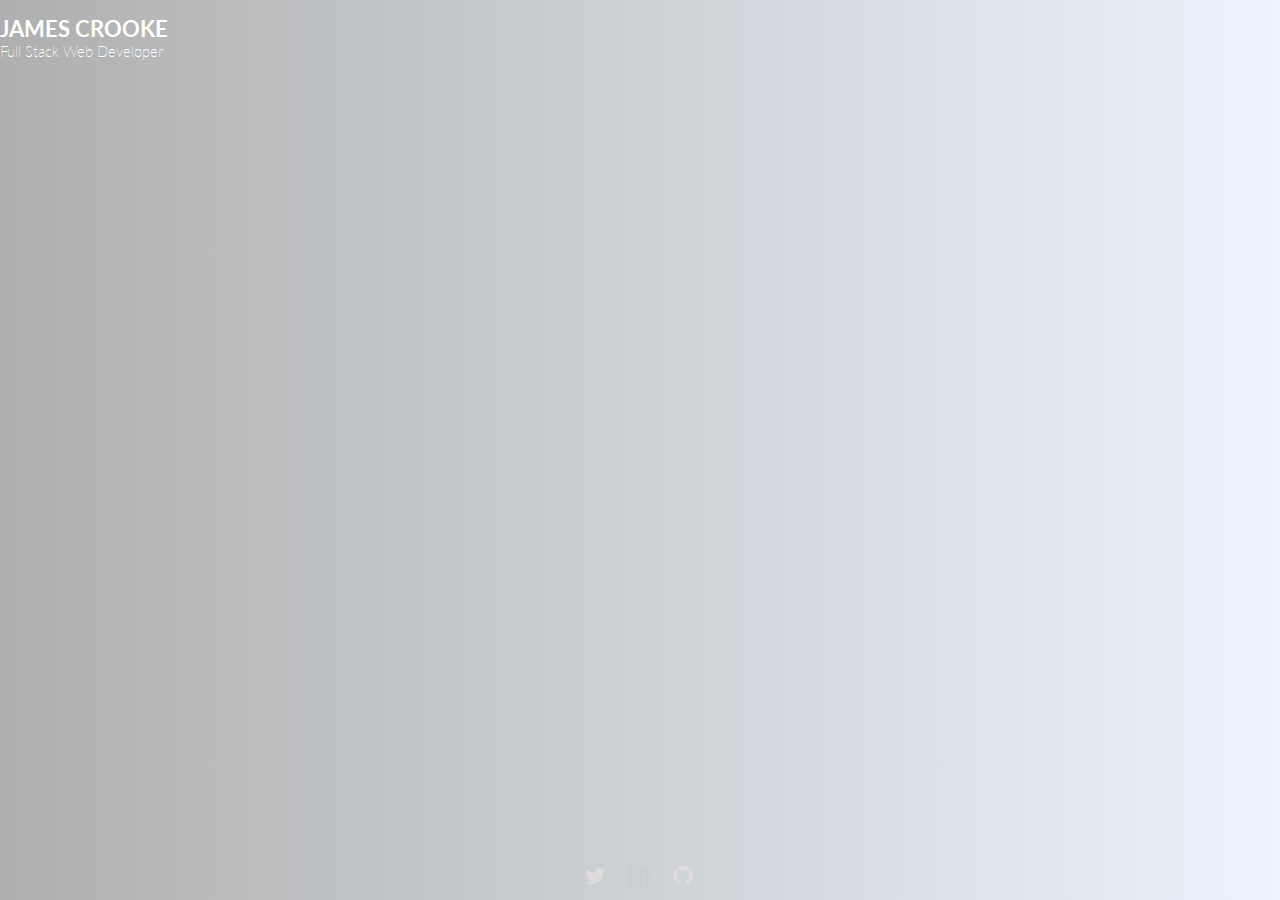
<file: index.html>
<!DOCTYPE html>
<html>
<head>
  <title>James's Portfolio</title>
  <meta charset="utf-8"/>
  <meta name="viewport" content="height=device-height, initial-scale=1, width=device-width, initial-scale=1.0, viewport-fit=cover">
  <meta name="description" content="The online portfolio of James Crooke">
  <meta property="og:title" content="James Crooke's Portfolio" />
  <meta property="og:description" content="My online portfolio." />
  <meta property="og:image" content="https://doulosiyxy.github.io/portfolio/images/thumbnail.jpg" />
  <meta property="og:url" content="https://doulosiyxy.github.io/portfolio" />
  <meta name="twitter:title" content="James Crooke's Portfolio" />
  <meta name="twitter:description" content="My online portfolio." />
  <meta name="twitter:image" content="https://doulosiyxy.github.io/portfolio/images/thumbnail.jpg" />
  <meta name="twitter:card" content="summary_large_image" />
  <link rel="stylesheet" href="https://maxcdn.bootstrapcdn.com/bootstrap/3.3.6/css/bootstrap.min.css" integrity="sha384-1q8mTJOASx8j1Au+a5WDVnPi2lkFfwwEAa8hDDdjZlpLegxhjVME1fgjWPGmkzs7" crossorigin="anonymous">
  <link href='https://fonts.googleapis.com/css?family=Roboto:300,400,700|Lato:100,200,300,400,700,800,400italic,700italic&subset=latin,latin-ext' rel='stylesheet' type='text/css'>
  <link rel='stylesheet' type='text/css' href='css/main.css'/>
  <link rel="icon" type="image/png" href="https://www.dl.dropboxusercontent.com/s/19d2jggek8qh95k/favicon.png?dl=0"/>
</head>
<body id="background" >
<div class="gradient gradient-wrapper">
  <!-- Navigation Bar -->
  <header id="home-nav" class="container">
    <div class="row">
      <div class="titles col-sm-4">
        <h2>James Crooke</h2>
        <h3>Full Stack Web Developer</h3>
      </div>
      <nav id="h-nav" class="col-sm-8">
        <div id="main-nav">
          <span><a href="index.html"><i class="glyphicon glyphicon-home"></i></a></span>
            <span><a href="about.html"><i class="glyphicon glyphicon-user"></i></a></span>
            <span class="projects-link" ><a><i class="glyphicon glyphicon-th-large"></i></a></span>
            <span><a id="contact-link" href="contact.html"><i class="glyphicon glyphicon-envelope"></i></a></span>
        </div>
      </nav>
    </div>
  </header>

  <!-- Opening Titles
  <section class="jumbotron ">
    <div class="">
      <div class="title-wrapper">
        <h2>James Crooke</h2>
        <h3><span>Front-end</span> <span>Web</span> <span>Developer<span></h3>
      </div>
    </div>
  </section>-->

  <!-- main content -->
  <div class="projects">
    <div class="project-rows bottom">
      <div class="project-figure one">
        <h2>FreeCodeCamp & Leetcode</h2>
        <p>A collection of my certification & leetcode solutions.</p>
        <img class="fcc-icon" src="assets/fcc.svg">
      </div>
      <div class="project-figure two">
        <h2>Projects</h2>
        <p>A collection of examples of my work.</p>
        <img class="exeg-icon" src="assets/lb.svg">
       </div>
      </div>
    <div class="project-rows top">
      <div class="project-figure three">
        <h2>Apps & Animations</h2>
        <p>Responsive HTML, CSS, JavaScript & GSAP apps and animations by me.</p>
        <img src="assets/la.svg">
      </div>
       <div class="project-figure four">
         <h2>CodePen</h2>
         <p>FreeCodeCamp Solutions, Data Visualistions, Animations & Apps.</p>
         <img src="assets/codepen-icon.svg"></div>
       </div>
     </div>


  <footer id="home-footer">
    <div>
      <img class="twitter" width="20px" height="20px" src="assets/twitter.svg">
      <img class="linkedin" width="20px" height="20px" src="assets/linkedin.svg">
      <img class="github" width="20px" height="20px" src="assets/github.svg">
    </div>
  </footer>

  <script src="https://code.jquery.com/jquery-3.2.1.min.js"></script>
  <script src='js/main.js'></script>
</div>
</body>
</html>
</file>
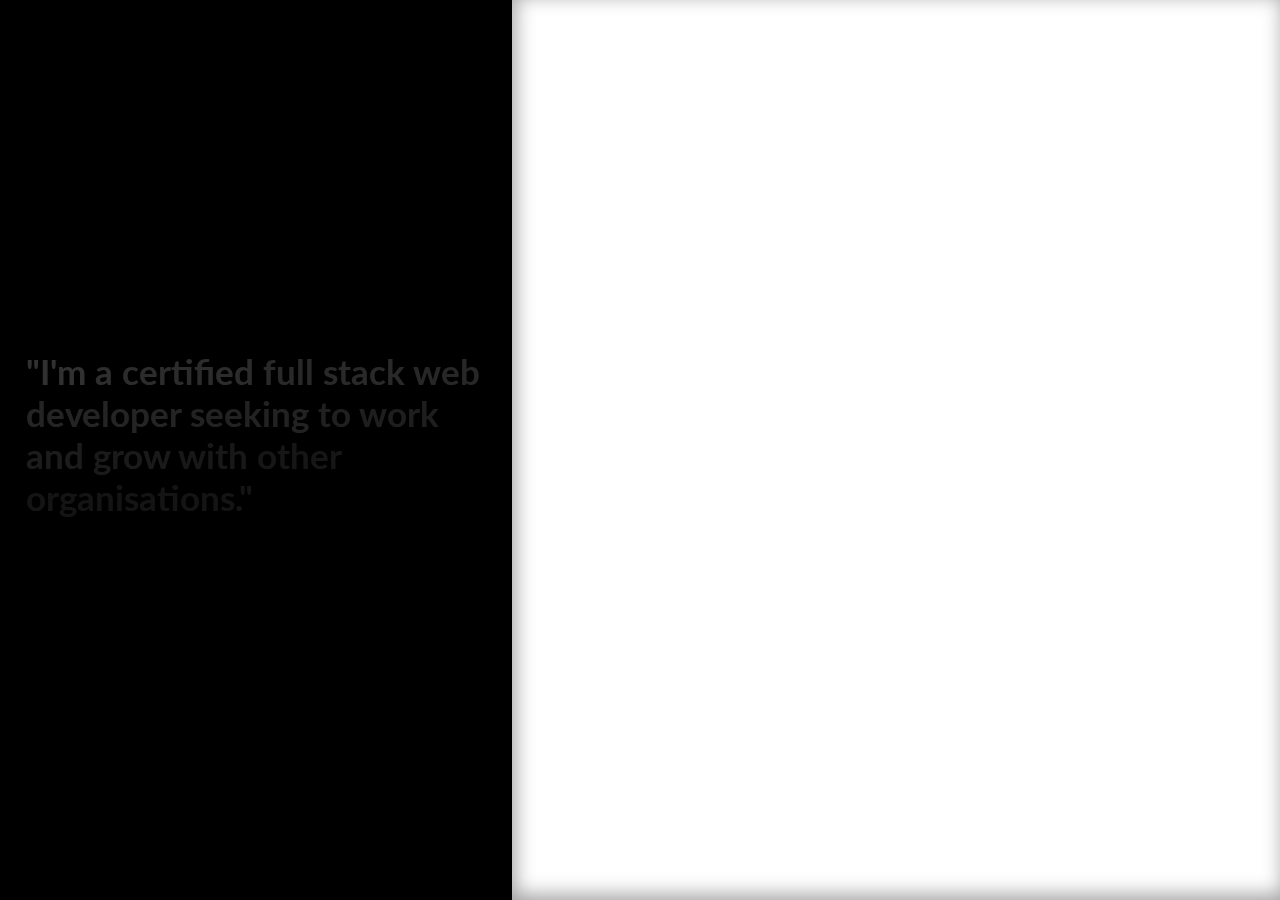
<file: about.html>
<!DOCTYPE html>
<html>
<head>
  <title>James's Portfolio</title>
  <meta charset="utf-8"/>
  <meta name="viewport" content="width=device-width, initial-scale=1.0">
  <meta name="description" content="The online portfolio of James Crooke">
  <meta property="og:title" content="James Crooke's Portfolio" />
  <meta property="og:description" content="My online portfolio." />
  <meta property="og:image" content="https://doulosiyxy.github.io/portfolio/images/thumbnail.jpg" />
  <meta property="og:url" content="https://doulosiyxy.github.io/portfolio" />
  <meta name="twitter:title" content="James Crooke's Portfolio" />
  <meta name="twitter:description" content="My online portfolio." />
  <meta name="twitter:image" content="https://doulosiyxy.github.io/portfolio/images/thumbnail.jpg" />
  <meta name="twitter:card" content="summary_large_image" />
  <link rel="stylesheet" href="https://maxcdn.bootstrapcdn.com/bootstrap/3.3.6/css/bootstrap.min.css" integrity="sha384-1q8mTJOASx8j1Au+a5WDVnPi2lkFfwwEAa8hDDdjZlpLegxhjVME1fgjWPGmkzs7" crossorigin="anonymous">
  <link href='https://fonts.googleapis.com/css?family=Roboto:300,400,700|Lato:100,200,300,400,700,800,400italic,700italic&subset=latin,latin-ext' rel='stylesheet' type='text/css'>
  <link rel='stylesheet' type='text/css' href='css/main.css' />
  <link rel="icon" type="image/png" href="https://www.dl.dropboxusercontent.com/s/19d2jggek8qh95k/favicon.png?dl=0"/>
</head>
<body id="background">
  <div class="gradient gradient-wrapper">
   <!-- Navigation Bar -->
   <header id="about-nav" class="container">
     <div class="">
       <nav class="col-sm-12">
         <div id="a-nav">
           <span><a href="index.html"><i class="glyphicon glyphicon-home"></i></a></span>
           <span><a href="about.html"><i class="glyphicon glyphicon-user"></i></a></span>
           <span class="projects-link" ><a><i class="glyphicon glyphicon-th-large"></i></a></span>
           <span><a id="contact-link" href="contact.html"><i class="glyphicon glyphicon-envelope"></i></a></span>
         </div>
       </nav>
     </div>
   </header>

   <section id="about-jumbotron" class="">
      <div id="about-row" class="">
        <div id="about-title-wrap" class="">
          <h1 id="about-title"><span>"I'm </span><span>a </span><span>certified </span><span>full stack </span><span>web </span><span>developer </span><span> seeking</span><span> to</span><span> work</span><span> and</span><span> grow </span><span>with </span><span>other </span><span> organisations."</span></h1>
          <div class="skl-wrapper">
            <div class="skl gradient" >
              <h3>HTML</h3>
            </div>
            <div class="skl gradient" >
              <h3>CSS</h3>
            </div>
            <div class="skl gradient" >
              <h3>Sass</h3>
            </div>
            <div class="skl gradient" >
              <h3>JS</h3>
            </div>
            <div class="skl gradient" >
              <h3>React</h3>
            </div>
            <div class="skl gradient" >
              <h3>Redux</h3>
            </div>
            <div class="skl gradient" >
              <h3>Node.js</h3>
            </div>
            <div class="skl gradient" >
              <h3>MongoDB</h3>
            </div>
            <div class="skl gradient" >
              <h3>PSQL</h3>
            </div>
            <div class="skl gradient" >
              <h3>Bash</h3>
            </div>
            <div class="skl gradient" >
              <h3>jQuery</h3>
            </div>
            <div class="skl gradient" >
              <h3>Git</h3>
            </div>
            <div class="skl gradient" >
              <h3>Python</h3>
            </div>
            <div class="skl gradient" >
              <h3>Flask</h3>
            </div>
          </div>
        </div>
        <div id="img-div-wrapper">
          <div id="about-img-wrap" class="">
            <button onclick="titleFade()" id="skill-btn" class="gradient">Skillset</button>
            <h1 id="about-title-two"><span>"I'm </span><span>a </span><span>certified </span><span>full stack </span><span>web </span><span>developer </span><span> seeking</span><span> to</span><span> work</span><span> and</span><span> grow </span><span>with </span><span>other </span><span> organisations."</span></h1>
          </div>
        </div>
      </div>
    </section>


<footer id="about-footer">
  <div>
    <img class="twitter" width="20px" height="20px" src="assets/twitter.svg">
    <img class="linkedin" width="20px" height="20px" src="assets/linkedin.svg">
    <img class="github" width="20px" height="20px" src="assets/github.svg">
  </div>
</footer>
  <script src="https://code.jquery.com/jquery-3.2.1.min.js"></script>
  <script src='js/main.js'></script>
</div>
</body>
</html>
</file>
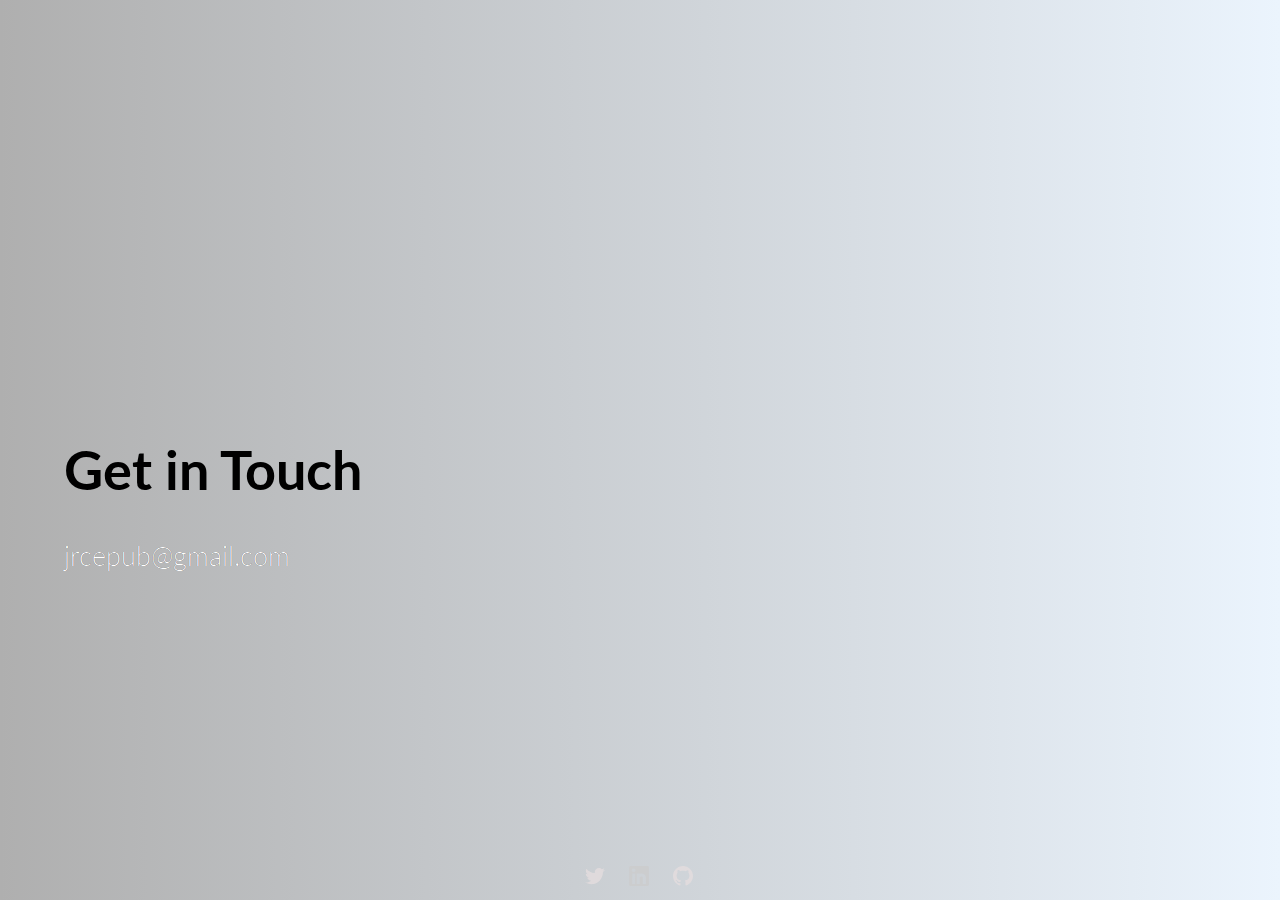
<file: contact.html>
<!DOCTYPE html>
<html>
<head>
  <title>James's Portfolio</title>
  <meta charset="utf-8"/>
  <meta name="viewport" content="width=device-width, initial-scale=1.0, viewport-fit=cover">
  <meta name="description" content="The online portfolio of James Crooke">
  <meta property="og:title" content="James Crooke's Portfolio" />
  <meta property="og:description" content="My online portfolio." />
  <meta property="og:image" content="https://doulosiyxy.github.io/portfolio/images/thumbnail.jpg" />
  <meta property="og:url" content="https://doulosiyxy.github.io/portfolio" />
  <meta name="twitter:title" content="James Crooke's Portfolio" />
  <meta name="twitter:description" content="My online portfolio." />
  <meta name="twitter:image" content="https://doulosiyxy.github.io/portfolio/images/thumbnail.jpg" />
  <meta name="twitter:card" content="summary_large_image" />
  <link rel="stylesheet" href="https://maxcdn.bootstrapcdn.com/bootstrap/3.3.6/css/bootstrap.min.css" integrity="sha384-1q8mTJOASx8j1Au+a5WDVnPi2lkFfwwEAa8hDDdjZlpLegxhjVME1fgjWPGmkzs7" crossorigin="anonymous">
  <link href='https://fonts.googleapis.com/css?family=Roboto:300,400,700|Lato:100,200,300,400,700,800,400italic,700italic&subset=latin,latin-ext' rel='stylesheet' type='text/css'>
  <link rel='stylesheet' type='text/css' href='css/main.css' />
  <link rel="icon" type="image/png" href="https://www.dl.dropboxusercontent.com/s/19d2jggek8qh95k/favicon.png?dl=0"/>
</head>
<body id="background">
<div class="gradient gradient-wrapper">
  <!-- Navigation -->
  <!--<div class="row">
    <div class="logo-wrapper col-sm-4">
      <img id="logo-icon" src="assets/jc-icon-two.svg" class="logo">
    </div>
  </div>-->
   <!-- Navigation Bar -->

  <!--<section id="contact-top" class="container" style="box-shadow: 0px -1px 20px #8d8d8d; background-color:black;">-->
    <header id="contact-nav" class="container">
      <div class="">
        <nav class="col-sm-12">
          <div id="c-nav">
            <span><a href="index.html"><i class="glyphicon glyphicon-home"></i></a></span>
            <span><a href="about.html"><i class="glyphicon glyphicon-user"></i></a></span>
            <span class="projects-link" ><a><i class="glyphicon glyphicon-th-large"></i></a></span>
            <span><a id="contact-link" href="contact.html"><i class="glyphicon glyphicon-envelope"></i></a></span>
          </div>
       </nav>
     </div>
    </header>
  <!--</section>-->


    <div id="contact-text">
      <h1>Get in Touch</h1>
      <a href="mailto:jrcepub@gmail.com"><p>jrcepub@gmail.com</a></p>
    </div>


  <footer id="contact-footer">
    <div>
      <img class="twitter" width="20px" height="20px" src="assets/twitter.svg">
      <img class="linkedin" width="20px" height="20px" src="assets/linkedin.svg">
      <img class="github" width="20px" height="20px" src="assets/github.svg">
    </div>
  </footer>
  <script src="https://code.jquery.com/jquery-3.2.1.min.js"></script>
  <script src='js/main.js'></script>
</div>
</body>
</html>
</file>
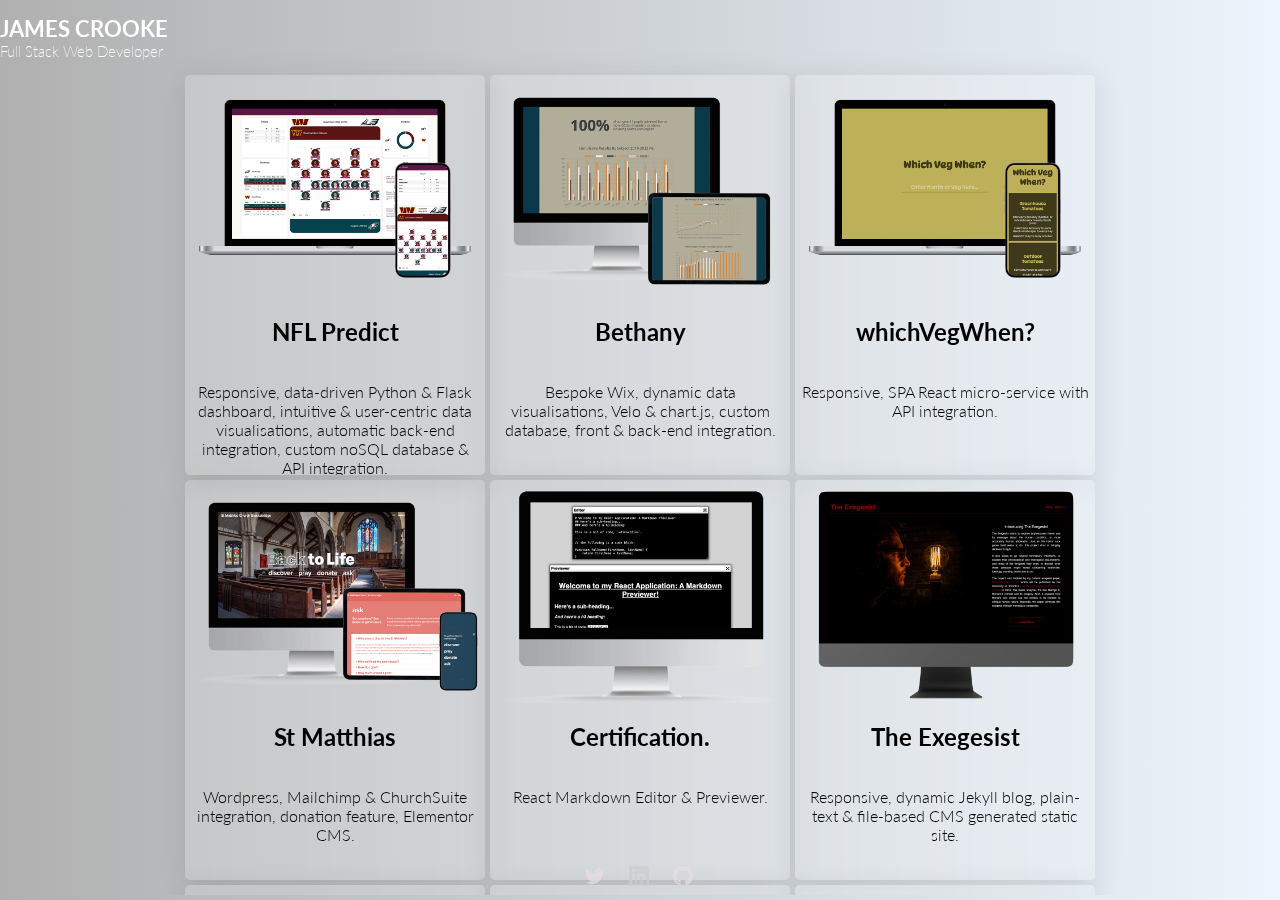
<file: projects.html>
<!DOCTYPE html>
<html>
<head>
  <title>James's Projects</title>
  <meta charset="utf-8"/>
  <meta name="viewport" content="height=device-height, initial-scale=1, width=device-width, initial-scale=1.0, viewport-fit=cover">
  <meta name="description" content="The online portfolio of James Crooke">
  <meta property="og:title" content="James Crooke's Portfolio" />
  <meta property="og:description" content="My online portfolio." />
  <meta property="og:image" content="https://doulosiyxy.github.io/portfolio/images/thumbnail.jpg" />
  <meta property="og:url" content="https://doulosiyxy.github.io/portfolio" />
  <meta name="twitter:title" content="James Crooke's Portfolio" />
  <meta name="twitter:description" content="My online portfolio." />
  <meta name="twitter:image" content="https://doulosiyxy.github.io/portfolio/images/thumbnail.jpg" />
  <meta name="twitter:card" content="summary_large_image" />
  <link rel="stylesheet" href="https://maxcdn.bootstrapcdn.com/bootstrap/3.3.6/css/bootstrap.min.css" integrity="sha384-1q8mTJOASx8j1Au+a5WDVnPi2lkFfwwEAa8hDDdjZlpLegxhjVME1fgjWPGmkzs7" crossorigin="anonymous">
  <link href='https://fonts.googleapis.com/css?family=Roboto:300,400,700|Lato:100,200,300,400,700,800,400italic,700italic&subset=latin,latin-ext' rel='stylesheet' type='text/css'>
  <link rel='stylesheet' type='text/css' href='css/main.css'/>
  <link rel="icon" type="image/png" href="https://www.dl.dropboxusercontent.com/s/19d2jggek8qh95k/favicon.png?dl=0"/>
</head>
<body id="background" >
<div class="gradient gradient-wrapper">
  <!-- Navigation Bar -->
  <header id="home-nav" class="container">
    <div class="row">
      <div class="titles col-sm-4">
        <h2>James Crooke</h2>
        <h3>Full Stack Web Developer</h3>
      </div>
      <nav id="e-nav" class="col-sm-8 examples-nav">
        <div id="main-nav">
          <span><a href="index.html"><i class="glyphicon glyphicon-home"></i></a></span>
            <span><a href="about.html"><i class="glyphicon glyphicon-user"></i></a></span>
            <span class="projects-link" ><a><i class="glyphicon glyphicon-th-large"></i></a></span>
            <span><a id="contact-link" href="contact.html"><i class="glyphicon glyphicon-envelope"></i></a></span>
        </div>
      </nav>
    </div>
  </header>

  <!-- Opening Titles
  <section class="jumbotron ">
    <div class="">
      <div class="title-wrapper">
        <h2>James Crooke</h2>
        <h3><span>Front-end</span> <span>Web</span> <span>Developer<span></h3>
      </div>
    </div>
  </section>-->

  <!-- main content -->
  <main class="examples-container">
    <div class="examples">
        <div class="example">
          <img src="images/nfl.png">
          <h2>NFL Predict</h2>
          <p>Responsive, data-driven Python & Flask dashboard, intuitive & user-centric data visualisations, automatic back-end integration, custom noSQL database & API integration.</p>
        </div>
      <a class="project-link" href="https://www.bethanyschoolsheffield.org/gcse-results" target="_blank">
      <div class="example">
        <img src="images/beth.png">
        <h2>Bethany</h2>
        <p>Bespoke Wix, dynamic data visualisations, Velo & chart.js, custom database, front & back-end integration.</p>
      </div>
      </a>
      <a class="project-link" href="https://codepen.io/doulosiyxy/full/RwMEQXr" target="_blank">
      <div class="example">
        <img src="images/veg.png">
        <h2>whichVegWhen?</h2>
        <p>Responsive, SPA React micro-service with API integration.</p>
      </div>
      </a>
      <a class="project-link" href="https://www.backtolife.org.uk/" target="_blank">
      <div class="example">
        <img src="images/mat.png">
        <h2>St Matthias</h2>
        <p>Wordpress, Mailchimp & ChurchSuite integration, donation feature, Elementor CMS.</p>
      </div>
      </a>
      <a class="project-link" href="https://codepen.io/doulosiyxy/full/rNJgdRL" target="_blank">
      <div class="example">
        <img src="images/prev.png">
        <h2>Certification.</h2>
        <p>React Markdown Editor & Previewer.</p>
      </div>
      </a>
      <a class="project-link" href="https://doulosiyxy.github.io/theexegesist/index.html" target="_blank">
      <div class="example">
        <img src="images/ex.png">
        <h2>The Exegesist</h2>
        <p>Responsive, dynamic Jekyll blog, plain-text & file-based CMS generated static site.</p>
      </div>
      </a>
      <div class="example">
        <img src="images/wyc.png">
        <h2>Wycliffe</h2>
        <p>Wordpress, PHP login system, private members area, bespoke CMS admin membership manager.</p>
      </div>
      <div class="example">
        <img src="images/evo.png">
        <h2>Product Gallery</h2>
        <p>Responsive, dynamic product page with sort feature, vanilla js.</p>
      </div>
       <div class="example">
         <img src="images/ornis.png">
         <h2>Ornis Photography</h2>
         <p>Bespoke Wordpress theme, online store, secure payments, product gallery & blog.</p>
         <!--<img src="assets/codepen-icon.svg">-->
       </div>
     </div>
   </main>


  <footer id="home-footer">
    <div>
      <img class="twitter" width="20px" height="20px" src="assets/twitter.svg">
      <img class="linkedin" width="20px" height="20px" src="assets/linkedin.svg">
      <img class="github" width="20px" height="20px" src="assets/github.svg">
    </div>
  </footer>

  <script src="https://code.jquery.com/jquery-3.2.1.min.js"></script>
  <script src='js/main.js'></script>
</div>
</body>
</html>
</file>
<file: css/main.css>
:root {
  --trammel-dot-delay: .25s;
}

* {
  box-sizing: border-box;

}

.exeg-icon {
	opacity: 0.2;
}

html {
  background-color: black;
}

body, html {
  margin: 0 0;
	padding: 0 0;
	font-size: 100%;
	font: inherit;
	vertical-align: baseline;
  width: 100%;
  height: 100%;
  height: 100vh;
  width: 100vw;
  overlow: hidden;
}

.gradient-wrapper{
  position:fixed;
    top:0;
    left:0;
    right:0;
    bottom:0;
    padding:0;
    margin:0;
    overflow: auto;
}

.jumbotron {
  position: absolute;
  z-index: 10;
  padding: 0 0;
  margin: auto auto;
  overflow: hidden;
  text-align: center;
  display: block;
  align-items: center;
  color: white;
  height: 100%;
  width: 100%;
  background: black;
  z-index: 1000;
}

header {
  position: absolute;
  z-index: 600;
  transition-timing-function: ease-in-out;
}

header h2, header h3 {
  color: white;
  font-size: 15px;
  margin: 0 0;
  padding: 0 0;
}

header h2 {
  text-transform: uppercase;
  font-size: 22px;
  font-family: lato, roboto, sans-serif;
  font-weight: bold;
}

header h3 {
  font-size: 15px;
  font-family: lato, roboto, sans-serif;
  font-weight: 200;
}

#a-nav {
  margin-top:15px;
}

.titles {
  cursor: pointer;
  margin-top: 5px;
  color: black;

}

#home-nav {
  width: 100%;
  font-size: 15px;
  margin-top: -100px;
  padding-top: 0px;
}

#home-nav * {

}

@media only screen and (max-width: 1047px) {
  .titles {
    width: 49%;
  }

  #home-nav nav {
    float: right;
    width: 49%;
    padding: 0 0;
  }


  /*#main-nav span  {
    width: 25%;
    padding: 0 0;
  }

  #main-nav a {
    padding: 0 0;
    margin: 0 0;

  }*/

}

#contact-nav {
  padding-top: 10px;
  padding-right: 0;
  height: 40px;
  width: 100%;
  font-size: 15px;
  opacity: 0;
}



#contact-nav nav {
  padding: 0 0;
  display: block;
}

#about-nav {
  width: 100%;
  font-size: 15px;
  opacity: 0;
}

#about-title {
  font-family: lato, roboto, sans-serif;
  text-align: left;
  font-size: 35px;
  color: white;
  -webkit-text-shadow: 0.25px 0.25px 0.25px black;
  text-shadow: 0.25px 0.25px 0.25px black;
  filter: drop-shadow(1px 1px 0.5px rgba(0,0,0,0.5));
  margin: auto 5%;
  position: absolute;
  top: 0;
  bottom: 0;
  right: 0;
  left: 0;
  height: 200px;
  display: block;
}

#about-title span {
  opacity: 0;
}
#about-title-two {
  font-family: lato, roboto, sans-serif;
  font-weight: bold;
  text-align: center;
  font-size: 35px;
  color: black;
  margin: auto;
  width: 90%;
  padding: 10px;
  position: absolute;
  display: block;
  top: 0;
  bottom: 0;
  right: 0;
  left: 0;
  height: 130px;
  opacity: 0;
}

#about-title-wrap {
  padding: 0 0px;
  margin: auto;
  position: absolute;
  top: 0; left: 0; bottom: 0;
  height: 100%;
  width: 40%;
  float: left;
  z-index: 200;
  background-color: black;
}

#img-div-wrapper {
  position: absolute;
  right: 0;
  height: 100%;
  width: 60%;
  box-shadow: -3px 0px 20px #8d8d8d;
  overflow: hidden;
  background-color: white;
}

#about-img-wrap {
  box-shadow: inset 3px -5px 20px #8d8d8d;
  position: absolute;
  bottom: 0;
  /*background: url("../images/about-me.jpg") no-repeat 60% bottom;*/
  background-size: cover;
  width: 100%;
  height: 100%;
  margin: 0 0;
  opacity: 0;
  z-index: 300;
}

#about img {
  width: 50%;
}

#about-row {
  height: 100%;
  width: 100%;
}

#home-nav span a, #contact-nav span a {
  color: white;
  margin-top: -25px;
  margin-bottom: -15px;
  margin-left: auto;
  padding: 0px 10px;
  font-size: 15px;
  font-weight: 100;
  font-family: lato, roboto, sans-serif;
  text-decoration: none;
  transition: .2s ease;
  cursor: pointer;
  transition: .2s ease;
}

#about-nav span a {
  color: darkslategray;
  margin-top: -25px;
  margin-bottom: -15px;
  margin-left: auto;
  padding: 0px 10px;
  font-size: 15px;
  font-weight: 200;
  font-family: lato, roboto, sans-serif;
  text-decoration: none;
  transition: .2s ease;
  cursor: pointer;
}

#home-nav span a:hover, #contact-nav span a:hover, #about-nav span a:hover {
  color: #337ab7;
  cursor: pointer;
}

#contact-footer {
  opacity: 0;
  display: block;
  position: absolute;
  bottom: 0;
}

nav {
  margin-right: 0;
  float: right;
  display: block;
  padding-right: 0;
  padding-left: 0;
}

nav div {
float: right;
}

/*.jumbotron, body, html {
  position: relative;
  z-index: 10;
  padding: 0 0;
  margin: 0 0;
  height: 100% !important;
  width: 100% !important;
  overflow: hidden;
}*/

/*.jumbotron {
  text-align: center;
  display: flex;
  align-items: center;
  color: white;
  height: 100%;
  width: 100%;
  background: black;
  z-index: 1000;
  /*position: relative;*/
}*/

#about-jumbotron {
  background: black;
  color: white;
  height: 100%;
  width: 100%;
}

#about-container-one {
  position: absolute;
  top: 0;
  bottom: 0;
}

.jumbotron div {
  display: block;
  margin: auto;
}

.jumbotron div div{
  display: block;
  margin: auto;
}

.jumbotron h2 {
  margin: auto;
  text-transform: uppercase;
  font-size: 25px;
  font-family: lato, roboto, sans-serif;
  font-weight: bold;
  color: #fff;
  -webkit-animation: h2 2s, fade 2s 8s; /* Safari 4+ */
  -moz-animation:    h2 2s; /* Fx 5+ */
  -o-animation:      h2 2s; /* Opera 12+ */
  animation:         h2 2s;
  animation-timing-function: ease-in-out;
}

.jumbotron h3 {
  position: absolute;
  right: 0;
  left: 0;
  top: 52%;
  transition: 3s ease;
  margin: auto;
  font-size: 17px;
  color: #fff;
  font-family: lato;
  font-weight: 300;
}

.jumbotron h3 span:first-of-type {
  -webkit-animation: h3 5s; /* Safari 4+ */
  -moz-animation:    h3 5s; /* Fx 5+ */
  -o-animation:      h3 5s; /* Opera 12+ */
  animation:         h3 5s;
}

.jumbotron h3 span:nth-of-type(2) {
  -webkit-animation: h3 6s; /* Safari 4+ */
  -moz-animation:    h3 6s; /* Fx 5+ */
  -o-animation:      h3 6s; /* Opera 12+ */
  animation:         h3 6s;
}

.jumbotron h3 span:last-of-type {
  -webkit-animation: h3 7s; /* Safari 4+ */
  -moz-animation:    h3 7s; /* Fx 5+ */
  -o-animation:      h3 7s; /* Opera 12+ */
  animation:         h3 7s;

}

@-webkit-keyframes h2 {
  0% {opacity: 0; transform: scale(1.2); -webkit-transform: scale(1.2); -moz-transform: scale(1.2);}
  100% {opacity: 1; transform: scale(1.0); -webkit-transform: scale(1.0); -moz-transform: scale(1.0);}
}

@-moz-keyframes h2 {
  0% {opacity: 0; transform: scale(1.2); -webkit-transform: scale(1.2); -moz-transform: scale(1.2);}
  100% {opacity: 1; transform: scale(1.0); -webkit-transform: scale(1.0); -moz-transform: scale(1.0);}
}

@-o-keyframes h2 {
  0% {opacity: 0; transform: scale(1.2); -webkit-transform: scale(1.2); -moz-transform: scale(1.2);}
  100% {opacity: 1; transform: scale(1.0); -webkit-transform: scale(1.0); -moz-transform: scale(1.0);}
}

@-webkit-keyframes h3 {
  0% {opacity: 0;}
  100% {opacity: 1;}
}
@-moz-keyframes h3 {
  0% {opacity: 0; transform: scale(1.2); -webkit-transform: scale(1.2); -moz-transform: scale(1.2);}
  100% {opacity: 1; transform: scale(1.0); -webkit-transform: scale(1.0); -moz-transform: scale(1.0);}
}
@-o-keyframes h3 {
  0% {opacity: 0;}
  100% {opacity: 1;}
}

@-webkit-keyframes fade {
  0% {opacity: 1;}
  100% {opacity: 0;}
}
@-moz-keyframes fade {
  0% {opacity: 1;}
  100% {opacity: 0;}
}
@-o-keyframes fade {
  0% {opacity: 1;}
  100% {opacity: 0;}
}

@-webkit-keyframes fadeIn {
  0% {opacity: 0;}
  100% {opacity: 1;}
}
@-moz-keyframes fadeIn {
  0% {opacity: 0;}
  100% {opacity: 1;}
}
@-o-keyframes fadeIn {
  0% {opacity: 0;}
  100% {opacity: 1;}
}

footer {
  width: 100%;
  position: absolute;
  bottom: 0;
  right: 0;
  left: 0;
  z-index: 600;
}

#home-footer{
margin-bottom: -100px;
}

#about-footer {
opacity: 0;
}

footer img {
 display: inline-block;
 margin-top: 10px;
 margin-bottom: 10px;
 cursor: pointer;
 opacity: .7 !important;
 transition: .3s ease;
}

footer img:hover {
 opacity: 1 !important;
 transform: scale(1.2);
}

footer img:first-of-type {
 margin-left: 65px;
 margin-right: 20px;
}

footer img:last-of-type {
 margin-right: 65px;
 margin-left: 20px;
}

footer div {
  display: block;
  margin: auto;
  max-width: 240px;
}

#logo-icon {
  position: absolute;
  margin: 10% 0px 0px 10%;
  transform: scale(1.1);
}

/*#contact-top {
  position: absolute;
  margin: auto auto;
  width: 100%;
  height: 50%;

}*/

.col-md-6 {
  margin: 0 0 30px;
}

.projects {
  display: block;
  width: 100%;
  height: 60%;
  position: absolute;
  top: 20%;
  bottom: 20%;
}

.project-rows {
  position: relative;
  z-index: 500;
  display: flex;
  min-width: 320px;
  max-width: 605px;
  height: 50%;
  margin: auto;
}

.project-figure {
  display: block;
  opacity: 0;
  margin: 0 1%;
  padding: 0 1px;
  background: black;
  position: relative;
  width: 50%;
  height: 100%;
  max-width: 300px;
  cursor: pointer;
  transition: .3s ease;
  z-index: 500;
  overflow: hidden;
  background: rgba(255, 255, 255, 0.2); /* Semi-transparent background */
  backdrop-filter: blur(10px); /* Blur effect */
  box-shadow: 0 4px 30px rgba(0, 0, 0, 0.1); /* Shadow for depth */
  color: black;
}

.project-figure:hover {
  background: black;
  position: relative;
  transform: scale(1.02);
  box-shadow: 0px 0px 20px #8d8d8d;
}

.project-figure.one {
  animation: fadeIn 1.5s ease-in-out 0.2s;
  animation-fill-mode: forwards;
}

.project-figure.two {
  animation: fadeIn 1.5s ease-in-out 0.4s;
  animation-fill-mode: forwards;
}

.project-figure.three {
  animation: fadeIn 1.5s ease-in-out 0.6s;
  animation-fill-mode: forwards;
}

.project-figure.four {
  animation: fadeIn 1.5s ease-in-out 0.8s;
  animation-fill-mode: forwards;
}

.projects h2 {
  color: white;
  font-family: lato, roboto, sans-serif;
  font-weight: 700;
  text-transformation: uppercase;
  margin: 10px 0;
  margin-left: 10px;
}

.projects p {
  max-width: 50%;
  color: white;
  font-size: 13px;
  font-family: lato, roboto, sans-serif;
  font-weight: 300;
  margin: 0 0;
  padding-left: 15px;
  float: left;
}

.project-figure img {
  position: absolute;
  display: block;
  bottom: 5px;
  right: 5px;
  width: 20%;
  opacity: 1;
}

.two img {
  filter: grayscale(100%) contrast(175%);
}

.left {
  float: left;
}
.right {
  float: right;
}
.bottom {
  bottom: 0;
}
.top {
  top: 0;
  margin-top: 1%;
}

#contact-text {
  display: block;
  position: absolute;
  top: 0;
  bottom: 0;
  left: 0;
  right: 0;
  margin: auto auto;
  width: 90%;
  height: 100px;
  font-family: lato, roboto, sans-serif;
  font-weight: 300;
  font-size: 1.7em;
  width: 90%;
}

#contact-text p a {
  transition: .2s ease-in-out;
}

/*#contact {
 height: 100% !important;
 width: 100%;
 background-color: rgba(215, 215, 215, 1);
 box-shadow: 0px -1px 20px #8d8d8d;
 padding-bottom: 80%;
 font-family: lato;
}*/

#skill-btn {
  transform: rotate(270deg);
  position: absolute;
  left: -100px;
  top: 0;
  bottom: 0;
  margin: auto;
  color: white;
  font-size: 17px;
  font-family: lato, roboto, sans-serif;
  font-weight: 600;
  text-align: center;
  padding: 5px;
  width: 100px;
  height: 35px;
  z-index:100;
  cursor: pointer;
  border: none;
  opacity: .9;
  transition: .3s ease-in-out;
}

#skill-btn:hover {
   opacity: 1;
}

/*skills*/

.skl {
  font-family: lato, roboto, sans-serif;
  color: white;
  display: inline-block;
  position: relative;
  width: 100px;
  height: 100px;
  padding: 5px 5px;
  margin: 2px 5px;
  opacity: 0;
  overflow: hidden;
}
.skl h3 {
  position: absolute;
  top: 40%;
  bottom: 33%;
  right: 0;
  left: 0;
  margin: auto;
  text-align: center;
  font-size: 15px;
}

.skl-wrapper {
  display: flex;
  flex-wrap: wrap;
  position: absolute;
  right: 0;
  left: 0;
  top: 0;
  bottom: 0;
  margin: auto auto;
  max-width: 230px;
  height: 90%;
  overflow: scroll;
  overflow-x: hidden;
}

.skl-wrapper::-webkit-scrollbar {
    width: 1px;
    background: black;
    display: none;
}

#contact-text a {
  color: white;
  text-decoration: none;
  text-shadow: 0.25px 0.25px 0.25px #000000;
}

#contact-text a:hover {
  text-shadow: 0.25px 0.25px 0.25px #000000;
  text-decoration: none;
  color: #337ab7;
}

/*apps*/

.app-footer {
  width: 240px;
  position: fixed !important;
  margin: auto auto;
  z-index: 3000;
}

.app-header {
  position: fixed !important;
}

.apps {
 width 100%;
 height: auto;
 overflow: scroll;
 background-color: black;
}

.app-icon {
  display: block;
  position: absolute;
  top: 0;
  right: 0;
  margin: 10px 10px;;
  z-index: 2002;
}

.app-icon:hover {
  cursor: pointer;
}

.text-block {
  display: none;
  position: absolute;
  top: 0;
  bottom: 0;
  left: 0;
  right: 0;
  height: 100%;
  width: 100%;
  opacity: 1;
  background-color: rgba(0,0,0,0.90);
  z-index: 2001;
  cursor: pointer;
}

.app-text {
  color: white;
  font-size: 13px;
  font-family: lato, roboto, sans-serif;
  font-weight: bold;
  position: absolute;
  top: 50%;
  left: 50%;
  -webkit-transform: translate(-50%, -50%);
  -ms-transform: translate(-50%, -50%);
  transform: translate(-50%, -50%);
  text-align: left;
  z-index: 2001;
}

.sun-rise .app-icon {
  margin: 10px 10px;
  top: initial;
  right: 0;
  bottom: 0;
}

/*clock*/

.even {
    background-color: lightgrey;
}

.odd {
  background-color: #2F90EB;
}

.app {
  display: block;
}

.app::after {
  content: "";
  display: block;
  padding-bottom: 100%;
}

#clockwrapper {
  position: absolute;
  top: 0; left: 0; bottom: 0; right: 0;
  height: 100%;
  width: 100%;

}

#clock {
  width: 100%;
    margin: auto;
    top: 65%;
    left: 50%;
    position: absolute;
    font-family: courier, monospace;
    text-align: center;
    color: white;
    font-size: 200%;
    -webkit-transform: translate(-50%, -50%);
    -ms-transform: translate(-50%, -50%);
    transform: translate(-50%, -50%);
    text-align: center;
}

#day {
  width: 100%;
    margin: auto;
    position: absolute;
    top: 35%;
    left: 50%;
    font-family: courier, monospace;
    text-align: center;
    color: white;
    font-size: 200%;
    text-transform: uppercase;
    -webkit-transform: translate(-50%, -50%);
    -ms-transform: translate(-50%, -50%);
    transform: translate(-50%, -50%);
    text-align: center;
}

#date {
    width: 100%;
    margin: auto;
    position: absolute;
    top: 50%;
    left: 50%;
    font-family: courier, monospace;
    text-align: center;
    color: white;
    font-size: 290%;
    text-transform: uppercase;
    -webkit-transform: translate(-50%, -50%);
    -ms-transform: translate(-50%, -50%);
    transform: translate(-50%, -50%);
    text-align: center;
}

/*sunmoon*/

.sun-orb {
  background-color: #ffdd00;
  border: 10px solid #f1c40f;
  transition: .2s ease-in-out;
}

.sun-orb:hover {
    border: 20px solid #f1c40f;
    cursor: pointer;
}

.moon {
  background-color: #bdc3c7;
  border: 10px solid #eaeff2;
  transition: .2s ease-in-out;
}

.moon:hover {
 border: 20px solid #eaeff2;
 cursor: pointer;
}

.night-sunmoon {
    background-color: #2c3e50;
}

.day-sunmoon {
    background-color: #37d8e6;
}

#orb {
    width: 230px;
    height: 230px;
    border-radius: 100%;
    margin: auto;
    position: absolute;
    display: inline-block;
    top: 0; left: 0; bottom: 0; right: 0;
    z-index: 2;
    background-color: #blue;
    transition: .5s ease-in-out;
}

#sky {
    height: 100%;
    width: 100%;
    margin: auto;
    top: 0; left: 0; bottom: 0; right: 0;
    position: absolute;
    z-index: 1;
    transition: .5s ease-in-out;
}

#moonspot1 {
  display: block;
    position: absolute;
    top: 10%; right: 15%;
    height: 12%;
    width: 12%;
    border-radius: 100%;
    transition: .5s ease-in-out;
}

#moonspot2 {
  display: block;
  position: absolute;
  top: 10%; left: 40%;
    height: 25%;
    width: 25%;
    border-radius: 100%;
    transition: .5s ease-in-out;
}

#moonspot3 {
  display: block;
  position: absolute;
  bottom: 0%; left: 33%;
    height: 50%;
    width: 50%;
    border-radius: 100%;
    transition: .5s ease-in-out;
}

.visible {
    background-color: #eaeff2;
}

/*orbitalmenu*/

.app.orbital {
  background-color: #3a6d71;
}

.orbital-wrapper {
  display: block;
  position: absolute;
  top: 0; right: 0; bottom: 0; left: 0;
  margin: auto auto;
  width: 95%;
  height: 95%;
  /*background-color: #3a6d71;*/
}

#orbital-inner-wrapper {
  display: block;
  position: absolute;
  top: 0; right: 0; bottom: 0; left: 0;
  margin: auto auto;
  width: 95%;
  height: 95%;
}

.centre {
  display: block;
  margin: auto auto;
  position: absolute;
  top: 0;
  bottom: 0;
  left: 0;
  right: 0;
  width: 120px;
  height: 120px;
  border-radius: 100%;
  background-color: #bdb058;
  box-shadow: 0 0 10px rgba(0,0,0,.5);
  z-index: 100;
}

.orbit {
  display: block;
  margin: auto auto;
  position: absolute;
  top: 0;
  bottom: 0;
  left: 0;
  right: 0;
  width: 90px;
  max-height: 300px;
  padding-top: 0;
  padding-bottom: 0;
}

.small {
  display: block;
  position: relative;
  border-radius: 100%;
  width: 65px;
  height: 65px;
  margin: auto;
  box-shadow: 0 0 10px rgba(0,0,0,.5);
  z-index: 99;
}

.small:hover {
  cursor: pointer;
}

.circletwo {
  position: absolute;
  bottom: 0;
  right: 0;
  left: 0;
  margin: auto;
}

#orbitTwo {
  transform: rotate(60deg);
}

#orbitThree {
  transform: rotate(120deg);
}

#circleone {
  background-color: #1A383E;
}

#circletwo {
  background-color: #bdb058;
}

#circlethree {
  background-color: black;
}

#circlefour {
  background-color: #4EB5BD;
}

#circlefive {
  background-color: #3E391A;
}

#circlesix {
  background-color: white;
}

#orbitalbutton {
  display: block;
  margin: auto auto;
  position: absolute;
  top: 0;
  bottom: 0;
  left: 0;
  right: 0;
  z-index: 201;
  color: #3a6d71;
  background-color: black;
  outline: none;
  padding: 10px, 10px;
  width: 50px;
  height: 50px;
  border: none;
  border-radius: 100%;
  transform: scale(0);
  box-shadow: 0 0 10px rgba(0,0,0,0.5);
  font-family: lato;
  font-size: 15px;
  font-weight: bold;
}

#orbitalbutton:hover {
  cursor: pointer;
}

.orbiticon {
  position: absolute;
  width: 24px;
  height: 24px;
  top: 0;
  bottom: 0;
  right: 0;
  left: 0;
  margin: auto auto;
  padding: 0 0;
  border-radius: 100%;
  overflow: hidden;
  color: #3a6d71;
}

.replay {
  font-weight: bold;
  font-size: 24px;
}

/*sun rise*/

.col-sm-12.sun-rise {
  padding: 0 0;
}

#container {
  position: relative;
  top: 0;
  left: 0;
  /*border: 5px solid black;*/
  width: 100%;
  height: 500px;
  z-index: 200;
  overflow: hidden;
}
.overlay-sunrise {
  display: block;
  position: absolute;
  top: 0;
  bottom: 0;
  left: 0;
  right: 0;
  height: 100%;
  width: 100%;
  opacity: 1;
  transition: .5s ease;
  background-color: black;
  z-index: 300;
}

.night {
  position: absolute;
  z-index: 99;
  width: 100%;
  height: 400px;
  background-color: black;
  opacity: 0;
}
.sky {
  position: relative;
  width: 100%;
  height: 400px;
  background: linear-gradient(to right, #d90000, orange);
  overflow: hidden;
}

.sun {
  position: absolute;
  z-index: 100;
  right: 25%;
  top: 15%;
  width: 200px;
  height: 200px;
  border-radius: 200%;
  background-color: #fcdc04;
  outline: none;
  box-shadow: 0 0 90px #fcdc04;
}

.sun:hover {
  cursor: pointer;
}

.ground {
  position: relative;
  bottom: 0;
  z-index: 101;
  width: 100%;
  height: 250px;
  background-color: black;
  box-shadow: 0 0 10px black;
}

.tree {
  position: absolute;
  width: 340px;
  left: 15%;
  bottom: 17%;
  z-index: 102;
}


.plane {
  position: absolute;
  top: 40%;
  right: -800px !important;
  width: 90px;
  z-index: 103;
}

.birds {
  position: absolute;
  top: 257px;
  left: 30%;
  width: 100px;
  z-index: 104;
}

button.sun-rise {
  display: block;
  position: absolute;
  z-index: 201;
  color: white;
  background-color: #fcdc04;
  outline: none;
  padding: 0 0;
  width: 50px;
  height: 50px;
  top: 0;
  right: 0;
  bottom: 0;
  left: 0;
  margin: auto auto;
  border: none;
  border-radius: 100%;
  transform: scale(0);
  font-family: lato;
  font-size: 0px;
  font-weight: bold;
  opacity: 0;
}

button.sun-rise:hover {
  cursor: pointer;
}

.sun-rise {
  background-color: none;
}

/*sprite animation*/

.app.cat {
  background-color: #FFFAED;
  z-index: 1;
  height: auto;
}

.tuna {
  display: block;
  position: absolute;
  top: 0;
  right: 0;
  bottom: 0;
  left: 0;
  margin: auto auto;
  background: url('../assets/sprite_catwalk_small.png') 0 0 no-repeat;
  background-size: cover;
  height: 150px; width: 300px;
  animation:
  walk-cycle .9s steps(12) infinite;
}

.tuna-sit  {
  display: block;
  position: absolute;
  top: 0;
  right: 0;
  bottom: 0;
  left: 0;
  margin: auto auto;
  height: 150px; width: 300px;
  background: url('../assets/sprite_catsit_small.png') 0 0 no-repeat;
  animation: sit-down 0.3s steps(5) forwards;
}

.tuna-walk  {
  display: block;
  position: absolute;
  top: 0;
  right: 0;
  bottom: 0;
  left: 0;
  margin: auto auto;
  height: 150px; width: 300px;
  background: url('../assets/sprite_catsit_small.png') 0 -751px no-repeat;
  animation: walk 0.3s steps(5) forwards;
}

.tuna-run  {
  display: block;
  position: absolute;
  top: 0;
  right: 0;
  bottom: 0;
  left: 0;
  margin: auto auto;
  height: 150px; width: 300px;
  background: url('../assets/sprite_catrun_small.png') 0 0 no-repeat;
  animation: run-cycle-one 1s steps(12) 1,
  run-cycle-two .6s steps(13) 1s infinite;
}

  /*animation:
    walk-cycle 1s steps(12) 4,
    sit-down steps(5) .5s 4s forwards;
  /* run sit-down after the walkcycle finishes
     using an animation delay.
     Use "steps(5)"; It should take about .5s. */

  /* Don't forget to set the fill-mode to forwards! */


@keyframes walk-cycle {
  0% {
    background-position: 0 0;
  }
  100% {background-position: 0 -1800px; }
}

@keyframes sit-down {
  0% { background-position: 0 0; }
  100% {background-position: 0 -751px; }
}

@keyframes walk {
  0% {
    background-position: 0 -751px;
  }
  100% {background-position: 0 0; }
}

@keyframes run-cycle-one {
  0% {
    background-position: 0 0;
  }
  100% {background-position: 0 -1795px; }
}

@keyframes run-cycle-two {
  0% {
    background-position: -300px 0;
  }
  100% {background-position: -300px -1945px; }
}

.cat-btn-wrapper {
  display: block;
  position: absolute;
  bottom: 0;
  right: 0;
  left: 0;
  top: 0;
  margin: auto auto;
  -webkit-transform: translate(0, 100px);
  -ms-transform: translate(0, 100px);
  transform: translate(0, 100px);
  width: 80%;
  height: 20px;
  text-align: center;
}

.cat-btns {
  display: inline;
  position: relative;
  margin: 5px;
  font-family: lato, roboto, sans-serif;
  font-size: 20px;
  line-height: 0;
  font-weight: bold;
  color: rgba(0, 0, 0, 0.8);
  transition: .2s;
}
/*This code below creates the animated underline for cat buttons. It is created as a
Pseudo element, using ::after, and made invisible by using the scaleX() function set to 0.
The hover then changes this to 1 to make it appear. The transform origin property
determines how the line moves in and out.*/
.cat-btns:after {
  content: '';
  position: absolute;
  width: 100%;
  transform: scaleX(0);
  height: 2px;
  bottom: 0;
  left: 0;
  background-color: #0087ca;
  /*transform-origin: bottom right;*/
  transition: transform 0.25s ease-out;
  background-color: rgba(0, 0, 0, 1);
}

.cat-btns:hover:after {
  transform: scaleX(1);
  /*transform-origin: bottom left;*/
}

.cat-btns:hover {
  cursor: pointer;
}

/*whichVegWhen*/

#veg-input {
  transition: 0.2s ease;
}

.app.which-veg-when {
  background-color: #bdb058;
}
.app.which-veg-when i {
  color: rgba(255,255,255, 0.6);
}

.which-veg-when form {
  width: 300px;
  height: 300px;
  display: inline-block;
  position: absolute;
  top: 0;
  right: 0;
  bottom: 0;
  left: 0;
  margin: auto auto;
  padding: 20px 20px;
}

.which-veg-when h2 {
  margin-top: 30%;
  color: rgba(62,57,26, 1);
  font-family: lato, roboto, sans-serif;
  font-weight: bold;
}

.which-veg-when form input {
  /*;
  height: 40px;
  */
  width: 100%;
  font-size: 12px;
  font-family: lato, roboto, sans-serif;
  border: 0;
  background: transparent;
  outline: none; /*
  box-shadow: 0px 0px 5px rgba(0,0,0,1) inset;
  -webkit-box-shadow: 0px 0px 5px rgba(0,0,0,1) inset;
  -moz-box-shadow: 0px 0px 5px rgba(0,0,0,1) inset;
  padding-left: 10px;
  z-index: 99;*/
}

#veg-output {
  display: none;
  color: rgba(62,57,26, 1);
  font-size: 13px;
  font-family: lato, roboto, sans-serif;
  font-weight: bold;
  position: absolute;
  top: 50%;
  left: 50%;
  -webkit-transform: translate(-50%, -50%);
  -ms-transform: translate(-50%, -50%);
  transform: translate(-50%, -50%);
  text-align: left;
  z-index: 2001;
  transition: 0.2s ease;
}

#veg {
  max-height: 165px;
  overflow-y: scroll;
  overflow: -moz-scrollbars-vertical;
  font-size: 11px;
}

.which-veg-when button {
  display: flex;
  justify-content: center;
  align-items: center;
  width: 40px;
  height: 40px;
  padding: 10px 10px;
  color: rgba(0,0,0,0.5);
  font-size: 25px;
  cursor: pointer;
  margin-right: 5px;
  border-radius: 100%;
  border: none;
  float: right;

  transition: .2s ease;
}

.which-veg-when button:hover {
  transform: scale(1.1);
  box-shadow: 3px 3px 5px 0px rgba(0,0,0,0.15);
  -webkit-box-shadow: 3px 3px 5px 0px rgba(0,0,0,0.15);
  -moz-box-shadow: 3px 3px 5px 0px rgba(0,0,0,0.15);
}

#search-wrapper {
  width: 100%;
  height: 40px;
  border-radius: 55px;
  display: flex;
  align-items: center;
  box-shadow: 6px 6px 10px -1px rgba(0,0,0,0.15) inset, -6px -6px 10px -1px rgba(255,255,255, 0.7) inset;
  -webkit-box-shadow: 6px 6px 10px -1px rgba(0,0,0,0.15) inset, -6px -6px 10px -1px rgba(255,255,255, 0.7) inset;
  -moz-box-shadow: 6px 6px 10px -1px rgba(0,0,0,0.15) inset, -6px -6px 10px -1px rgba(255,255,255, 0.7) inset;
  padding-left: 10px;
  z-index: 99;
  background-color: white;
}

#search-icon {
  display: flex;
  justify-content: center;
  align-items: center;
  width: 40px;
  height: 40px;
  padding: 10px 10px;
  color: rgba(0,0,0,0.5);
  font-size: 25px;
  cursor: pointer;
  margin-right: 0px;
  border-radius: 100%;
}



/*Trammel*/

.trammel {
  background: #1A383E;
}
.trammel i {
  color: rgba(255,255,255, 0.6);
}

#trammel-circle {
  width: 230px;
  height: 230px;
  border-radius: 100%;
  margin: auto;
  position: absolute;
  display: inline-block;
  top: 0; left: 0; bottom: 0; right: 0;
  z-index: 2;
  background-color: #000;
  transition: .2s ease-in-out;
}

#trammel-circle:hover {
  cursor: pointer;
}

.dot-wrapper {
  display: block;
  position: absolute;
  top: 0; right: 0; bottom: 0; left: 0;
  margin: auto auto;
  height: 230px;
  width: 17px;
  z-index: 2;
}

.trammel-dot {
  display: block;
  position: absolute;
  top: 0;
  height: 15px;
  width: 15px;
  border-radius: 100%;
  background: #bdb058;
  animation: dot-path 2s ease-in-out infinite alternate;
}

.trammel-line {
  display: none;
  position: absolute;
  top: 0; bottom: 0; right: 0; left: 0;
  margin: auto;
  width: 2px;
  height: 230px;
  border-left: 1.8px solid #1A383E;
  z-index: 1;
}

#line-two{
  transform: rotate(22.5deg);
}

#line-three{
  transform: rotate(45deg);
}

#line-four{
  transform: rotate(67.5deg);
}

#line-five{
  transform: rotate(90deg);
}
#line-six{
  transform: rotate(112.5deg);
}
#line-seven{
  transform: rotate(135deg);
}
#line-eight{
  transform: rotate(157.5deg);
}

.dot-wrapper:nth-child(2) {
  transform: rotate(22.5deg);
}

.dot-wrapper:nth-child(3) {
  transform: rotate(45deg);
}
.dot-wrapper:nth-child(4) {
  transform: rotate(67.5deg);
}
.dot-wrapper:nth-child(5) {
  transform: rotate(90deg);
}
.dot-wrapper:nth-child(6) {
  transform: rotate(112.5deg);
}
.dot-wrapper:nth-child(7) {
  transform: rotate(135deg);
}
.dot-wrapper:nth-child(8) {
  transform: rotate(157.5deg);
}

#dot-two {
  animation-delay: var(--trammel-dot-delay);
}

#dot-three {
  animation-delay: calc(var(--trammel-dot-delay) * 2);
}

#dot-four {
  animation-delay: calc(var(--trammel-dot-delay) * 3);
}

#dot-five {
  animation-delay: calc(var(--trammel-dot-delay) * 4);
}

#dot-six {
  animation-delay: calc(var(--trammel-dot-delay) * 5);
}

#dot-seven {
  animation-delay: calc(var(--trammel-dot-delay) * 6);
}

#dot-eight {
  animation-delay: calc(var(--trammel-dot-delay) * 7);
}

@keyframes dot-path {
  from {
    top: 0;
  }
  to {
    top: 215px;
  }
}

/*additional media queries*/

@media screen and (max-width: 1366px) {
#about-footer div {
  margin: auto 5px;
}
#about-footer img:first-of-type {
 margin-left: 5px;
 margin-right: 20px;
}
}
@media screen and (max-width: 839px) {
#about-img-wrap {
  position: absolute;
  bottom: 0;
  /*background: url("../images/about-me.jpg") no-repeat 60% bottom;*/
  background-size: cover;
  width: 100%;
  height: 93%;
  margin: 0 0;
  opacity: 0;
  z-index: 300;
  box-shadow: none;
 }
 #about-nav {
  padding: 0 0;
}
#about-nav nav {
  margin-right: 0;
  padding-right: 0;
}
}
@media screen and (max-width: 815px) and (max-height: 1000px) {
 #about-title, #about-title-two  {

   font-size: 25px;
 }
 .project-figure {
  display: block;
  opacity: 0;
  margin: 0 1%;
  padding: 0 1px;
  background: black;
  position: relative;
  width: 50%;
  height: 100%;
  max-width: 300px;
  cursor: pointer;
  transition: .2s ease;
  z-index: 500;
  overflow: hidden;
  box-shadow: 0px 0px 20px #8d8d8d;
  background: rgba(255, 255, 255, 0.2); /* Semi-transparent background */
  backdrop-filter: blur(10px); /* Blur effect */
  box-shadow: 0 4px 30px rgba(0, 0, 0, 0.1); /* Shadow for depth */
  color: black;
}

.project-figure:hover {
  background: black;
  position: relative;
  transform: scale(1.02);
  opacity: 1;

}

.projects h2 {
  color: white;
  font-family: lato, roboto, sans-serif;
  font-size: 15px;
  font-weight: 700;
  text-transformation: uppercase;
  margin: 10px 0;
  margin-left: 10px;

}

.projects p {
  max-width: 60%;
  color: white;
  font-size: 11px;
  font-family: lato, roboto, sans-serif;
  font-weight: 300;
  margin: -2px 0;
  padding-left: 15px;
  float: left;
}

.project-figure img {
  position: absolute;
  display: block;
  bottom: 5px;
  right: 5px;
  width: 20%;
  opacity: 1;
}





}
@media screen and (max-width: 550px) {
.skl {
  display: block;
  position: relative;
  width: 100px;
  height: 100px;
  padding: 5px 5px;
  margin: 2px auto;
  opacity: 0;
  overflow: hidden;
}
#about-title, #about-title-two {
   font-size: 15px;
 }
 #skill-btn {
  transform: rotate(270deg);
  position: absolute;
  left: -100px;
  top: 50%;
  bottom: 0;
  margin: auto;
  color: white;
  font-size: 17px;
  font-family: lato, roboto, sans-serif;
  font-weight: 300;
  text-align: center;
  padding: 5px;
  width: 100px;
  height: 35px;
  z-index:100;
  cursor: pointer;
  border: none;
  opacity: .8;
 }
}
@media screen and (max-width: 668px) and (max-height: 414px) {
#h-nav {
  margin-top: -30px;
}
.projects p {
  max-width: 60%;
  color: white;
  font-size: 10px;
  font-family: lato, roboto, sans-serif;
  font-weight: 300;
  margin: -2px 0;
  padding-left: 15px;
  float: left;
}
}

@media screen and (max-width: 1024px) and (max-height: 1366px) {
  .col-sm-4 {
    width: 50%;
  }
}

@media screen and (max-width: 896px) and (max-height: 450px) {
  .col-sm-4 {
    width: 50%;
  }
}

@media screen and (max-width: 450px) and (max-height: 896px) {
  .col-sm-4 {
    width: 100%;
  }
}

@media screen and (max-width: 767px) and (max-height: 450px) {
  .col-sm-4 {
    width: 100%;
  }
}

@media screen and (max-width: 767px) {
  .col-sm-4 {
    width: 100%;
  }
}

  @media screen and (max-width: 415px) and (max-height: 815px) {

   }
    #contact-nav {
    padding: 4% 3%;
  }
  #contact-nav nav {
    margin-right: 10px;
    padding-right: 0;
  }
}
@media screen and (max-width: 767px) and (max-height: 415px) {
  #logo-icon {
    margin: 30px 30px;
  }
}

@media only screen and (max-width: 485px) {
  .tree {
    margin: auto;
    left: 0;
    right: 0;
  }
  .sun {
    top: 10%;
  }
}


@media only screen and (max-width: 414px) {

  .plane {
    right: -410px;
  }
}

@media only screen and (max-width: 375px) {

  .plane {
    right: -380px;
  }
}

@media only screen and (max-width: 350px) {

  .plane {
    right: -350px;
  }
}

@media only screen and (max-height: 452px) {
  .projects p {
    font-size: 11px;
  }

}

@media only screen and (max-height: 359px) {
  .projects h2 {
    font-size: 20px;
  }
}


@media only screen and (max-height: 419px) {

  #container {
    height: 100vh;
  }

  .ground {
    position: absolute;
    bottom: 0;
    z-index: 101;
    width: 100%;
    height: 25px;
    background-color: black;
    box-shadow: 0 0 10px black;
  }

  .tree {
    position: absolute;
    top: initial;
    bottom: 0% !important;
    z-index: 102 !important;
  }


 .birds {
   position: absolute;
   top: initial;
   bottom: 50%;
   z-index: 104;
 }

 .plane {
   top: 30%;
 }

}

@media only screen and (max-height: 350px) {
  .plane {
    top: 20%;

  }
}

.examples-container {
  margin: auto;
  width: 100%;
  height: 100%;
  display: flex;
  flex-direction: column;
  justify-content: center;
  align-items: center;
  padding: 5px;
}

.examples {
  display: flex;
  flex-direction: row;
  justify-content: center;
  align-items: center;
  flex-wrap: wrap;
  margin: auto;
  overflow-y: scroll;
  scrollbar-width: none;
  width: 100%;
  gap: 5px;
  padding: 70px 0 60px 0;
  max-width: 1072px;
}

.examples::-webkit-scrollbar {
    display: none; /* Hide the scrollbar */
}

.example {
  display: flex;
  flex-direction: column;
  width: 300px;
  height: 400px;
  padding:5px;
  cursor: pointer;
  transition: .3s ease;
  z-index: 500;
  overflow: hidden;
  box-shadow: 0px 0px 20px #8d8d8d;
  background: rgba(255, 255, 255, 0.2); /* Semi-transparent background */
  backdrop-filter: blur(10px); /* Blur effect */
  box-shadow: 0 4px 30px rgba(0, 0, 0, 0.1); /* Shadow for depth */
  color: black;
  font-family: lato, roboto, sans-serif;
  border-radius: 5px;
}

.example:hover {
  background: black;
  color: white;
}

.example img {
  width: 100%;
}

.example h2, .example p {
  text-align: center;
}

.example p {
  font-weight: 300;
}

#e-nav {
  position: absolute !important;
  top: 5px;
  right: 5px;
  margin: 0;
}

@media only screen and (max-width: 513px) {
  .example {
    width: 100%;
    height: 550px;
  }
}

/*@media only screen and (max-height: 896px) and (orientation: landscape) {
  .col-sm-12.sunrise {
    height:

  }
  .col-sm-4, .col-sm-4.cat {
    height: 320px;
  }
}*/

.examples a  {
  text-decoration: none  !important;
  text-decoration-color: transparent;
}

.examples a:link {
  text-decoration: none !important; /* Default state */
  text-decoration-color: transparent;
}

.examples a:visited {
  text-decoration: none !important; /* Visited state */
  text-decoration-color: transparent;
}

.examples a:hover, {
  text-decoration: none !important; /* Hover state */
  text-decoration-color: transparent;
}

.examples a:active {
  text-decoration: none !important; /* Active state */
  text-decoration-color: transparent;
}
</file>
